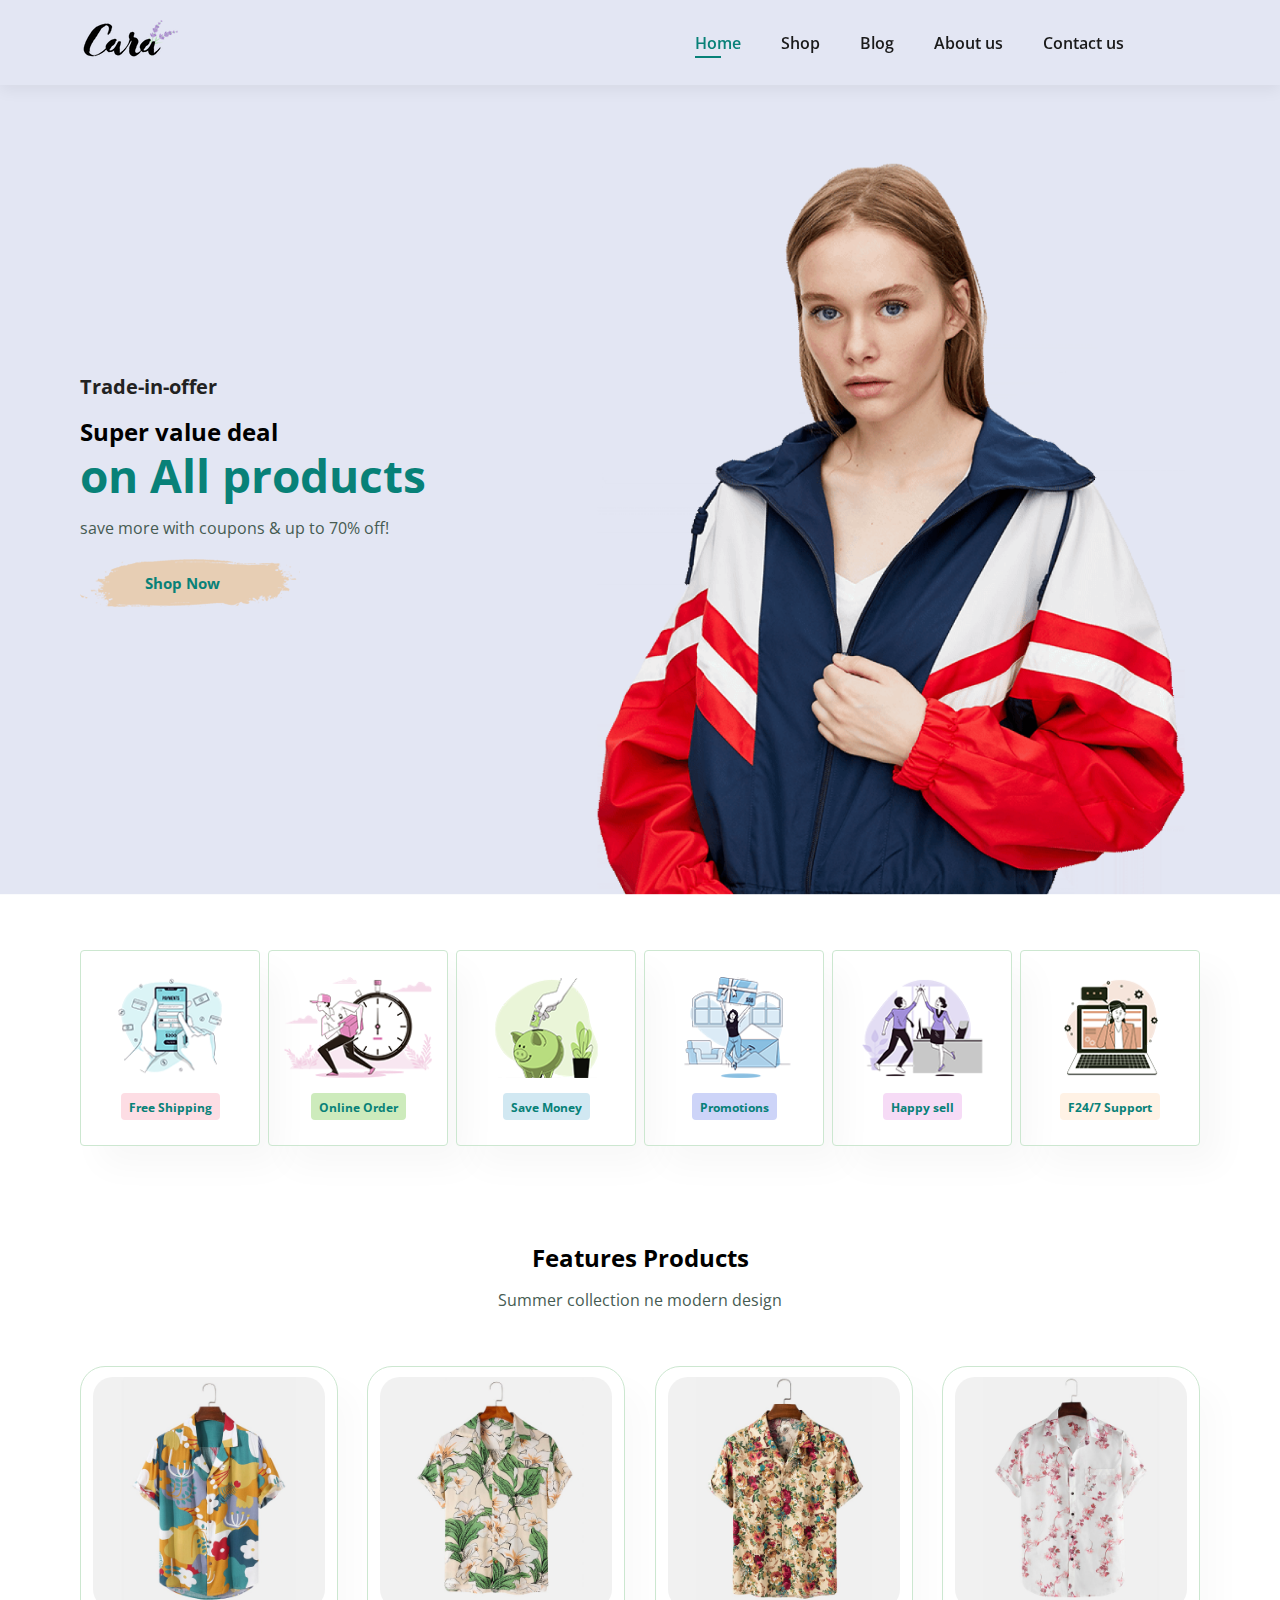
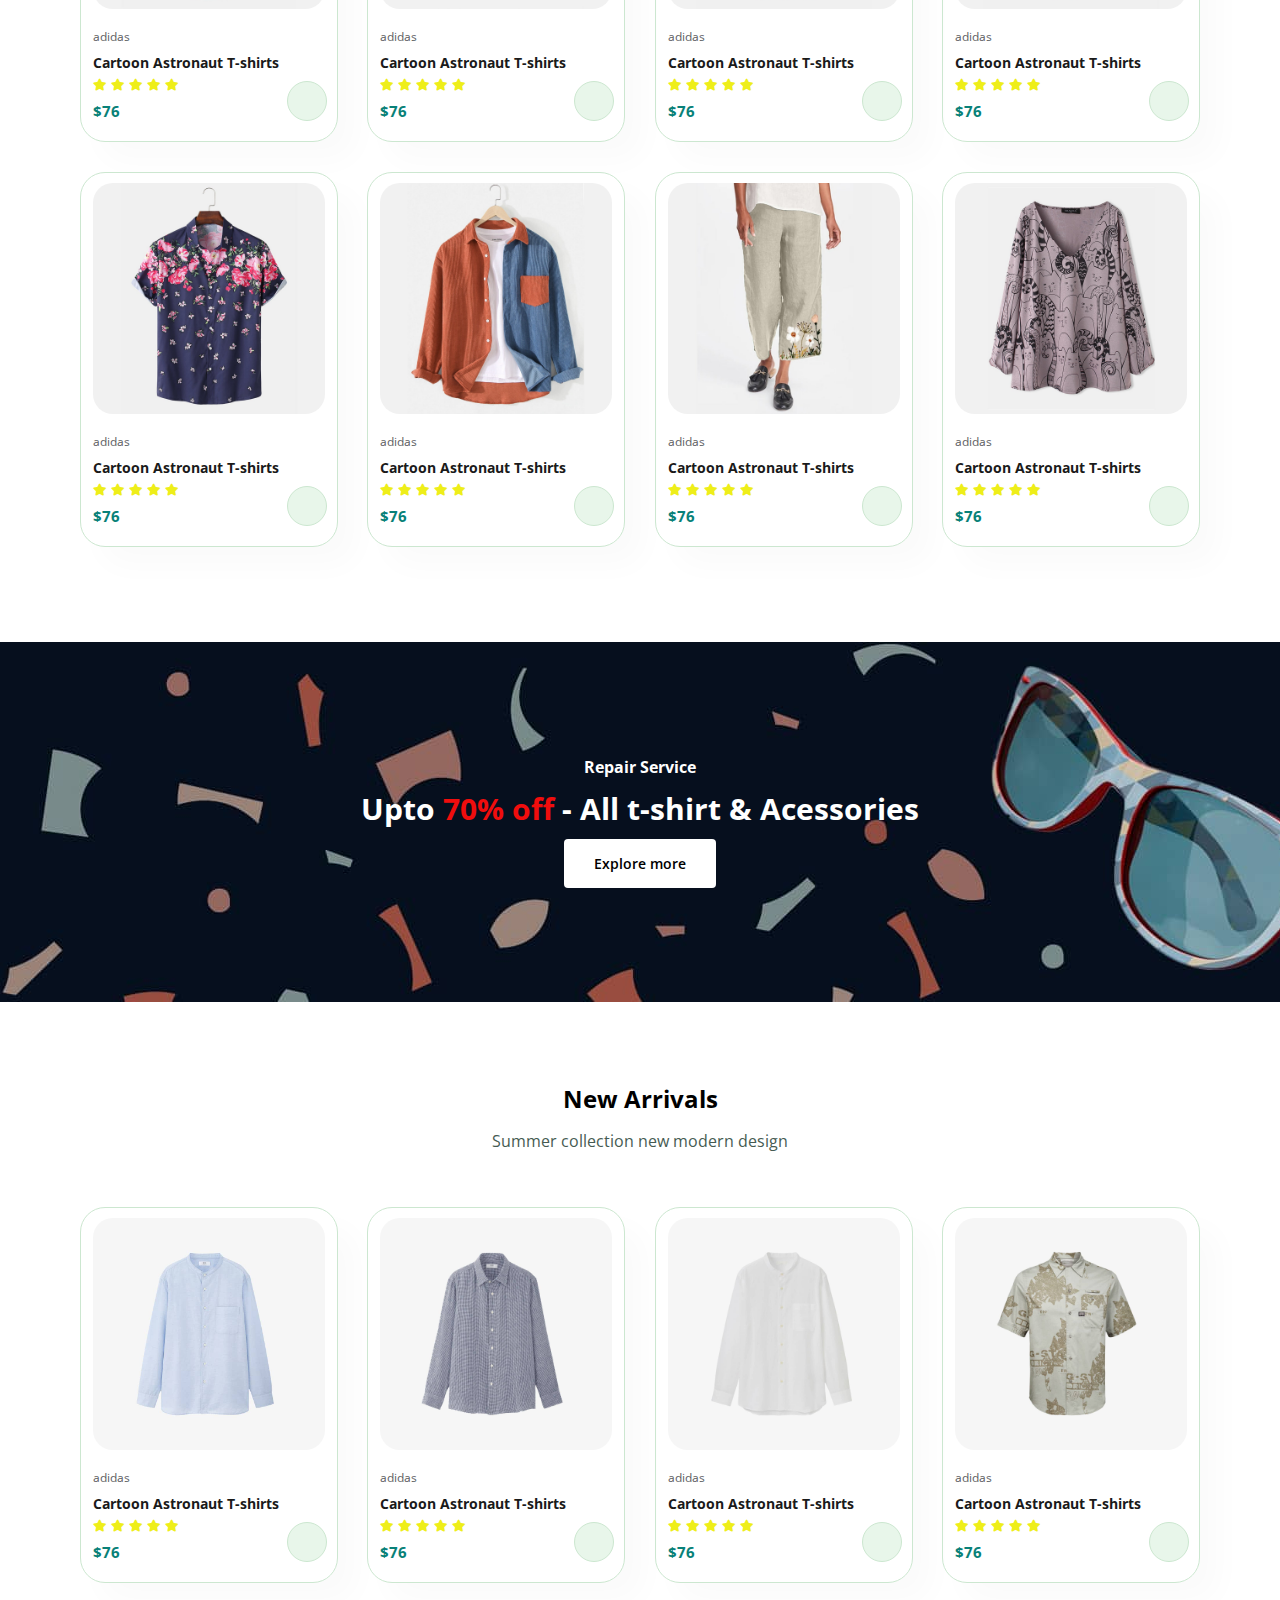
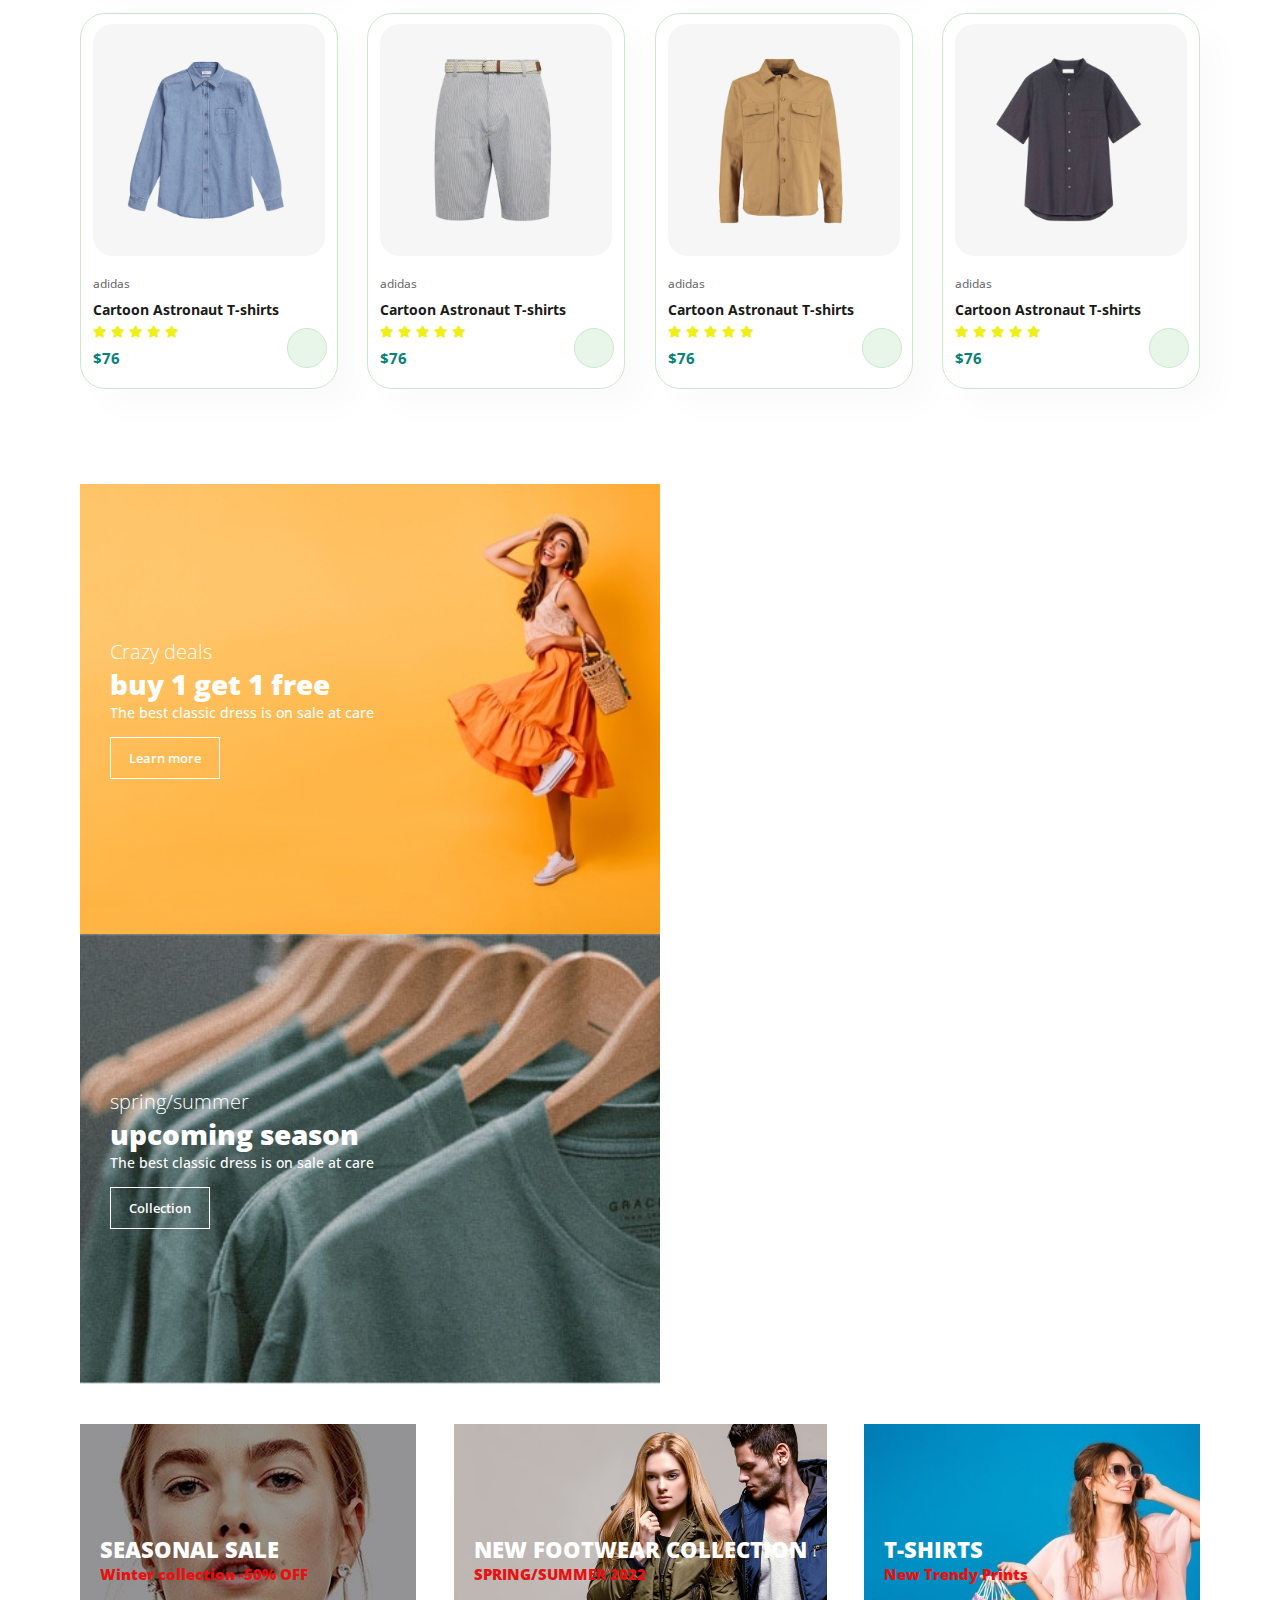
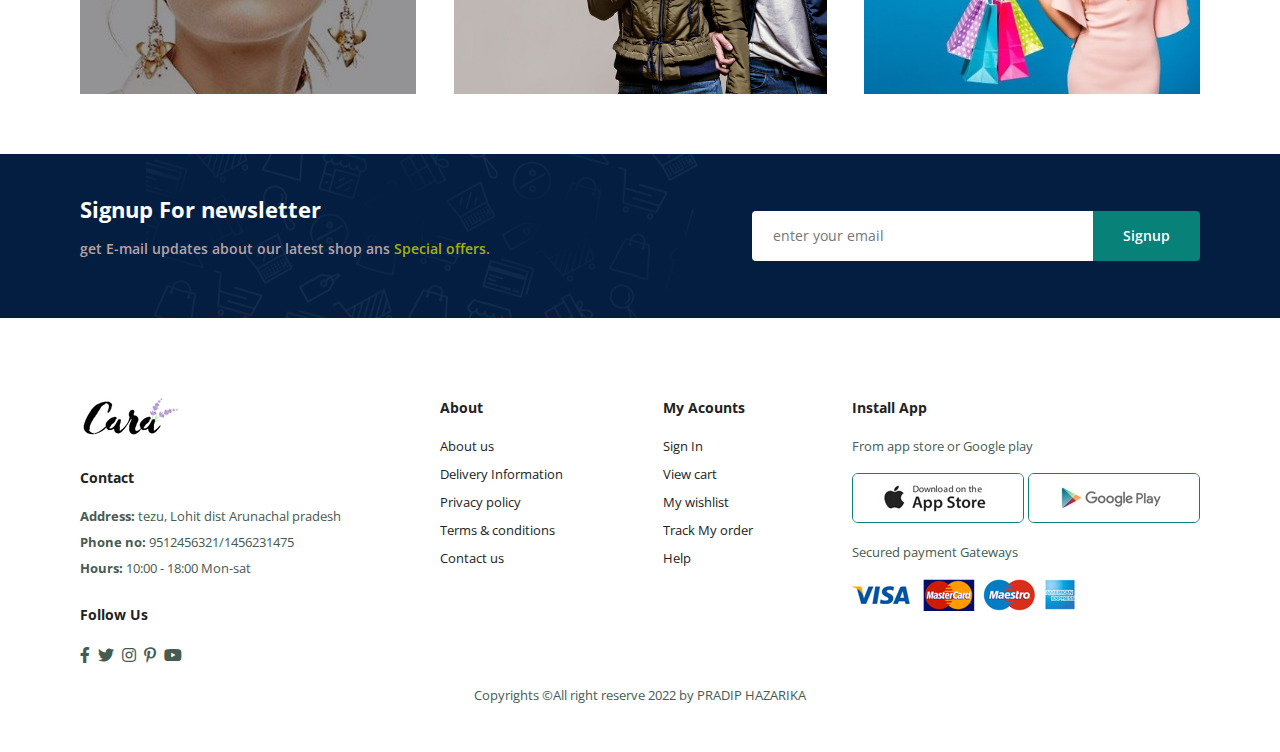
<file: index.html>
<!DOCTYPE html>
<html lang="en">

<head>
    <meta charset="UTF-8">
    <meta http-equiv="X-UA-Compatible" content="IE=edge">
    <meta name="viewport" content="width=device-width, initial-scale=1.0">
    <title>My cart Ecommerce website </title>
    <link rel="stylesheet" href="https://pro.fontawesome.com/releases/v5.10.0/css/all.css" />
    <link rel="stylesheet" href="css/style.css">
</head>

<body>
    <section id="header">
        <a href="#"><img src="images/logo.png" class="logo" alt=""></a>
        <div>
            <ul id="navbar">
                <li><a class="active" href="index.html">Home</a></li>
                <li><a href="shop.html">Shop</a></li>
                <li><a href="blog.html">Blog</a></li>
                <li><a href="about.html">About us</a></li>
                <li><a href="contact.html">Contact us</a></li>
                <li id="lg-bag"><a href="card.html"><i class="far fa-shopping-bag"></i></a></li>
                <a href="#" id="close"><i class="far fa-times"></i></a>

            </ul>
        </div>
        <div id="mobile">
            <a href="card.html"><i class="far fa-shopping-bag"></i></a>
            <i id="bar" class="fas fa-outdent"></i>
        </div>

    </section>

    <section id="hero">
        <h4>Trade-in-offer</h4>
        <h2>Super value deal</h2>
        <h1>on All products</h1>
        <p>save more with coupons & up to 70% off!</p>
        <button>Shop Now</button>
    </section>

    <section id="feature" class="section-p1">
        <div class="fe-box">
            <img src="images/features/f1.png" alt="">
            <h6>Free Shipping</h6>
        </div>

        <div class="fe-box">
            <img src="images/features/f2.png" alt="">
            <h6>Online Order</h6>
        </div>

        <div class="fe-box">
            <img src="images/features/f3.png" alt="">
            <h6>Save Money</h6>
        </div>

        <div class="fe-box">
            <img src="images/features/f4.png" alt="">
            <h6>Promotions</h6>
        </div>

        <div class="fe-box">
            <img src="images/features/f5.png" alt="">
            <h6>Happy sell</h6>
        </div>

        <div class="fe-box">
            <img src="images/features/f6.png" alt="">
            <h6>F24/7 Support</h6>
        </div>

    </section>

    <section id="product1" class="section-p1">
        <h2>Features Products</h2>
        <p>Summer collection ne modern design</p>
        <div class="pro-container">
            <div class="pro">
                <img src="images/products/f1.jpg" alt="">
                <div class="des">
                    <span>adidas</span>
                    <h5>Cartoon Astronaut T-shirts</h5>
                    <div class="star">
                        <i class="fas fa-star"></i>
                        <i class="fas fa-star"></i>
                        <i class="fas fa-star"></i>
                        <i class="fas fa-star"></i>
                        <i class="fas fa-star"></i>
                    </div>
                    <h4>$76</h4>

                </div>
                <a href="#"><i class="fal fa-shopping-cart cart"></i></a>
            </div>

            <div class="pro">
                <img src="images/products/f2.jpg" alt="">
                <div class="des">
                    <span>adidas</span>
                    <h5>Cartoon Astronaut T-shirts</h5>
                    <div class="star">
                        <i class="fas fa-star"></i>
                        <i class="fas fa-star"></i>
                        <i class="fas fa-star"></i>
                        <i class="fas fa-star"></i>
                        <i class="fas fa-star"></i>
                    </div>
                    <h4>$76</h4>

                </div>
                <a href="#"><i class="fal fa-shopping-cart cart"></i></a>
            </div>

            <div class="pro">
                <img src="images/products/f3.jpg" alt="">
                <div class="des">
                    <span>adidas</span>
                    <h5>Cartoon Astronaut T-shirts</h5>
                    <div class="star">
                        <i class="fas fa-star"></i>
                        <i class="fas fa-star"></i>
                        <i class="fas fa-star"></i>
                        <i class="fas fa-star"></i>
                        <i class="fas fa-star"></i>
                    </div>
                    <h4>$76</h4>

                </div>
                <a href="#"><i class="fal fa-shopping-cart cart"></i></a>
            </div>

            <div class="pro">
                <img src="images/products/f4.jpg" alt="">
                <div class="des">
                    <span>adidas</span>
                    <h5>Cartoon Astronaut T-shirts</h5>
                    <div class="star">
                        <i class="fas fa-star"></i>
                        <i class="fas fa-star"></i>
                        <i class="fas fa-star"></i>
                        <i class="fas fa-star"></i>
                        <i class="fas fa-star"></i>
                    </div>
                    <h4>$76</h4>

                </div>
                <a href="#"><i class="fal fa-shopping-cart cart"></i></a>
            </div>

            <div class="pro">
                <img src="images/products/f5.jpg" alt="">
                <div class="des">
                    <span>adidas</span>
                    <h5>Cartoon Astronaut T-shirts</h5>
                    <div class="star">
                        <i class="fas fa-star"></i>
                        <i class="fas fa-star"></i>
                        <i class="fas fa-star"></i>
                        <i class="fas fa-star"></i>
                        <i class="fas fa-star"></i>
                    </div>
                    <h4>$76</h4>

                </div>
                <a href="#"><i class="fal fa-shopping-cart cart"></i></a>
            </div>

            <div class="pro">
                <img src="images/products/f6.jpg" alt="">
                <div class="des">
                    <span>adidas</span>
                    <h5>Cartoon Astronaut T-shirts</h5>
                    <div class="star">
                        <i class="fas fa-star"></i>
                        <i class="fas fa-star"></i>
                        <i class="fas fa-star"></i>
                        <i class="fas fa-star"></i>
                        <i class="fas fa-star"></i>
                    </div>
                    <h4>$76</h4>

                </div>
                <a href="#"><i class="fal fa-shopping-cart cart"></i></a>
            </div>

            <div class="pro">
                <img src="images/products/f7.jpg" alt="">
                <div class="des">
                    <span>adidas</span>
                    <h5>Cartoon Astronaut T-shirts</h5>
                    <div class="star">
                        <i class="fas fa-star"></i>
                        <i class="fas fa-star"></i>
                        <i class="fas fa-star"></i>
                        <i class="fas fa-star"></i>
                        <i class="fas fa-star"></i>
                    </div>
                    <h4>$76</h4>

                </div>
                <a href="#"><i class="fal fa-shopping-cart cart"></i></a>
            </div>

            <div class="pro">
                <img src="images/products/f8.jpg" alt="">
                <div class="des">
                    <span>adidas</span>
                    <h5>Cartoon Astronaut T-shirts</h5>
                    <div class="star">
                        <i class="fas fa-star"></i>
                        <i class="fas fa-star"></i>
                        <i class="fas fa-star"></i>
                        <i class="fas fa-star"></i>
                        <i class="fas fa-star"></i>
                    </div>
                    <h4>$76</h4>

                </div>
                <a href="#"><i class="fal fa-shopping-cart cart"></i></a>
            </div>


        </div>

    </section>

    <section id="banner" class="section-m1">
        <h4>Repair Service</h4>
        <h2>Upto <span>70% off</span> - All t-shirt & Acessories</h2>
        <button class="normal">Explore more</button>

    </section>

    <section id="product1" class="section-p1">
        <h2>New Arrivals</h2>
        <p>Summer collection new modern design</p>
        <div class="pro-container">
            <div class="pro">
                <img src="images/products/n1.jpg" alt="">
                <div class="des">
                    <span>adidas</span>
                    <h5>Cartoon Astronaut T-shirts</h5>
                    <div class="star">
                        <i class="fas fa-star"></i>
                        <i class="fas fa-star"></i>
                        <i class="fas fa-star"></i>
                        <i class="fas fa-star"></i>
                        <i class="fas fa-star"></i>
                    </div>
                    <h4>$76</h4>

                </div>
                <a href="#"><i class="fal fa-shopping-cart cart"></i></a>
            </div>

            <div class="pro">
                <img src="images/products/n2.jpg" alt="">
                <div class="des">
                    <span>adidas</span>
                    <h5>Cartoon Astronaut T-shirts</h5>
                    <div class="star">
                        <i class="fas fa-star"></i>
                        <i class="fas fa-star"></i>
                        <i class="fas fa-star"></i>
                        <i class="fas fa-star"></i>
                        <i class="fas fa-star"></i>
                    </div>
                    <h4>$76</h4>

                </div>
                <a href="#"><i class="fal fa-shopping-cart cart"></i></a>
            </div>

            <div class="pro">
                <img src="images/products/n3.jpg" alt="">
                <div class="des">
                    <span>adidas</span>
                    <h5>Cartoon Astronaut T-shirts</h5>
                    <div class="star">
                        <i class="fas fa-star"></i>
                        <i class="fas fa-star"></i>
                        <i class="fas fa-star"></i>
                        <i class="fas fa-star"></i>
                        <i class="fas fa-star"></i>
                    </div>
                    <h4>$76</h4>

                </div>
                <a href="#"><i class="fal fa-shopping-cart cart"></i></a>
            </div>

            <div class="pro">
                <img src="images/products/n4.jpg" alt="">
                <div class="des">
                    <span>adidas</span>
                    <h5>Cartoon Astronaut T-shirts</h5>
                    <div class="star">
                        <i class="fas fa-star"></i>
                        <i class="fas fa-star"></i>
                        <i class="fas fa-star"></i>
                        <i class="fas fa-star"></i>
                        <i class="fas fa-star"></i>
                    </div>
                    <h4>$76</h4>

                </div>
                <a href="#"><i class="fal fa-shopping-cart cart"></i></a>
            </div>

            <div class="pro">
                <img src="images/products/n5.jpg" alt="">
                <div class="des">
                    <span>adidas</span>
                    <h5>Cartoon Astronaut T-shirts</h5>
                    <div class="star">
                        <i class="fas fa-star"></i>
                        <i class="fas fa-star"></i>
                        <i class="fas fa-star"></i>
                        <i class="fas fa-star"></i>
                        <i class="fas fa-star"></i>
                    </div>
                    <h4>$76</h4>

                </div>
                <a href="#"><i class="fal fa-shopping-cart cart"></i></a>
            </div>

            <div class="pro">
                <img src="images/products/n6.jpg" alt="">
                <div class="des">
                    <span>adidas</span>
                    <h5>Cartoon Astronaut T-shirts</h5>
                    <div class="star">
                        <i class="fas fa-star"></i>
                        <i class="fas fa-star"></i>
                        <i class="fas fa-star"></i>
                        <i class="fas fa-star"></i>
                        <i class="fas fa-star"></i>
                    </div>
                    <h4>$76</h4>

                </div>
                <a href="#"><i class="fal fa-shopping-cart cart"></i></a>
            </div>

            <div class="pro">
                <img src="images/products/n7.jpg" alt="">
                <div class="des">
                    <span>adidas</span>
                    <h5>Cartoon Astronaut T-shirts</h5>
                    <div class="star">
                        <i class="fas fa-star"></i>
                        <i class="fas fa-star"></i>
                        <i class="fas fa-star"></i>
                        <i class="fas fa-star"></i>
                        <i class="fas fa-star"></i>
                    </div>
                    <h4>$76</h4>

                </div>
                <a href="#"><i class="fal fa-shopping-cart cart"></i></a>
            </div>

            <div class="pro">
                <img src="images/products/n8.jpg" alt="">
                <div class="des">
                    <span>adidas</span>
                    <h5>Cartoon Astronaut T-shirts</h5>
                    <div class="star">
                        <i class="fas fa-star"></i>
                        <i class="fas fa-star"></i>
                        <i class="fas fa-star"></i>
                        <i class="fas fa-star"></i>
                        <i class="fas fa-star"></i>
                    </div>
                    <h4>$76</h4>

                </div>
                <a href="#"><i class="fal fa-shopping-cart cart"></i></a>
            </div>


        </div>

    </section>

    <section id="sm-banner" class="section-p1">
        <div class="banner-box">
            <h4>Crazy deals</h4>
            <h2>buy 1 get 1 free</h2>
            <span>The best classic dress is on sale at care</span>
            <button class="white">Learn more</button>

        </div>
        <div class="banner-box banner-box2">
            <h4>spring/summer</h4>
            <h2>upcoming season</h2>
            <span>The best classic dress is on sale at care</span>
            <button class="white">Collection</button>

        </div>

        </section>

        <section id="banner3">

            <div class="banner-box">
                <h2>SEASONAL SALE</h4>
                <h3>Winter collection -50% OFF </h2>
               </div>

               <div class="banner-box banner-box2">
                <h2>NEW FOOTWEAR COLLECTION</h4>
                <h3>SPRING/SUMMER 2022 </h2>
               </div>

               <div class="banner-box banner-box3">
                <h2>T-SHIRTS</h4>
                <h3>New Trendy Prints</h2>
               </div>


        </section>

        <section id="newsletter" class="section-p1 section-m1">

            <div class="newstext">
                <h4>Signup For newsletter</h4>
                <p>get E-mail updates about our latest shop ans <span>Special offers.</span></p>


            </div>

            <div class="form">
                <input type="text" placeholder="enter your email">
                <button class="normal">Signup</button>

            </div>

        </section>

        <footer class="section-p1">
            <div class="col">
                <img class="logo" src="images/logo.png" alt="">
                <h4>Contact</h4>
                <p> <strong>Address:</strong>  tezu, Lohit dist Arunachal pradesh</p>
                <p> <strong>Phone no:</strong>  9512456321/1456231475</p>
                <p> <strong>Hours:</strong>  10:00 - 18:00 Mon-sat</p>

                <div class="follow">
                    <h4>Follow Us</h4>
                    <div class="icon">
                        <i class="fab fa-facebook-f"></i>
                        <i class="fab fa-twitter"></i>
                        <i class="fab fa-instagram"></i>
                        <i class="fab fa-pinterest-p"></i>
                        <i class="fab fa-youtube"></i>
                    </div>
                </div>
            </div>
           

            <div class="col">
                <h4>About</h4>
                <a href="#">About us</a>
                <a href="#">Delivery Information</a>
                <a href="#">Privacy policy</a>
                <a href="#">Terms & conditions</a>
                <a href="#">Contact us</a>
            </div>

            <div class="col">
                <h4>My Acounts</h4>
                <a href="#">Sign In</a>
                <a href="#">View cart</a>
                <a href="#">My wishlist</a>
                <a href="#">Track My order</a>
                <a href="#">Help</a>
            </div>

            <div class="col install">
            <h4>Install App</h4>
            <p>From app store or Google play</p>
                <div class="row">
                    <img src="images/pay/app.jpg" alt="">
                    <img src="images/pay/play.jpg" alt="">
                </div>
                <p>Secured payment Gateways</p>
                <img src="images/pay/pay.png" alt="">
                 </div>


                 <div class="copyright">
                     <p>Copyrights &copy;All right reserve 2022 by PRADIP HAZARIKA</p>
                 </div>
              </footer>
















    <script src="script.js"></script>
</body>

</html>
</file>
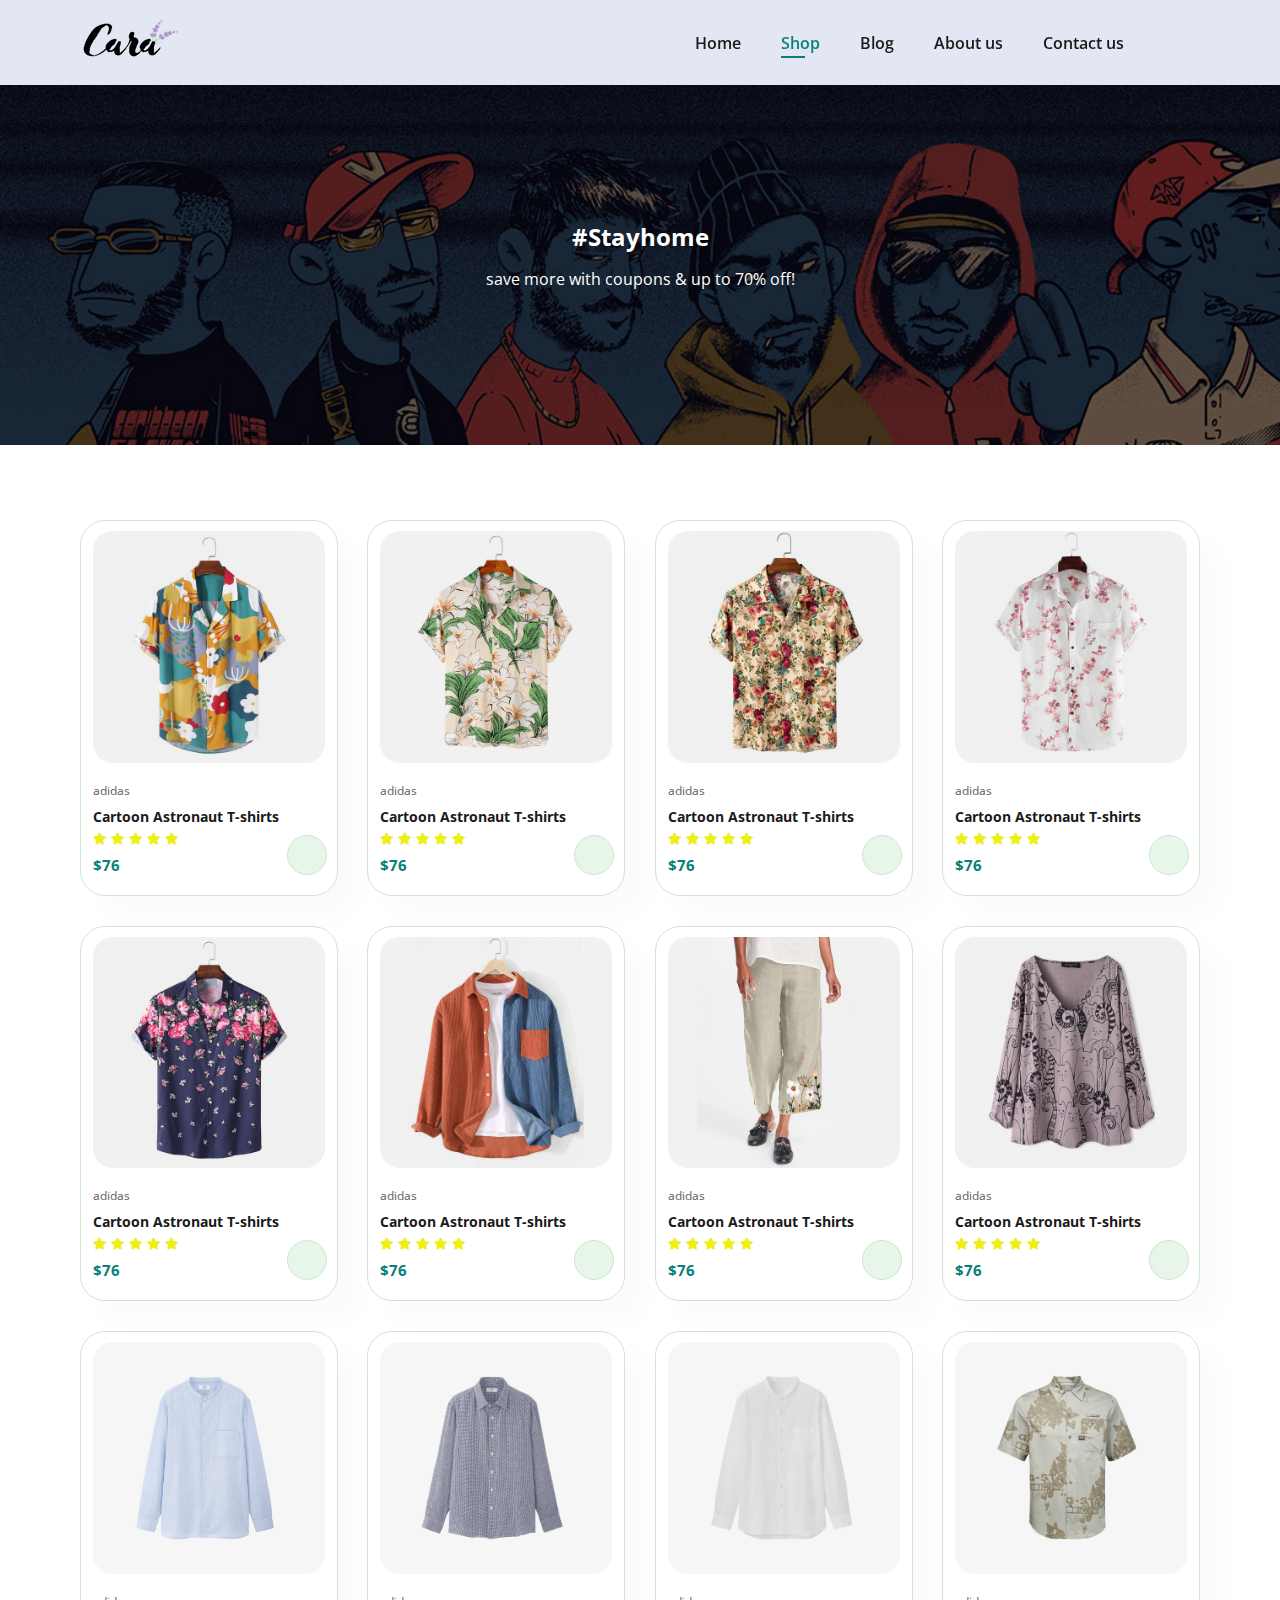
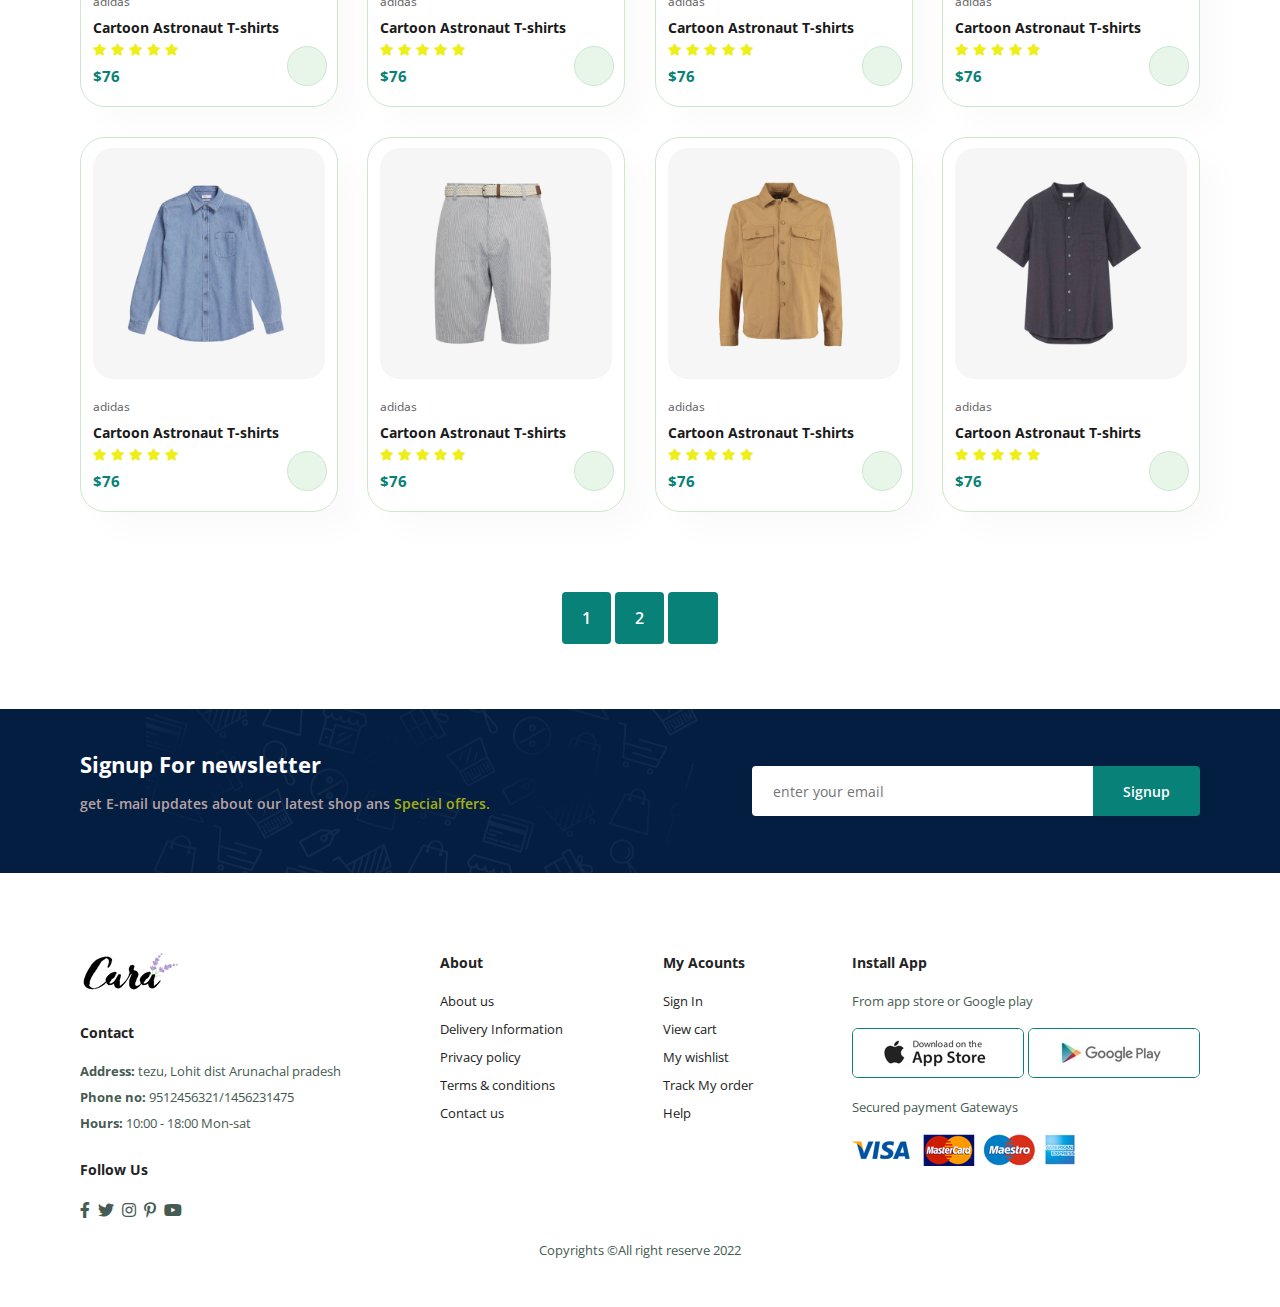
<file: shop.html>
<!DOCTYPE html>
<html lang="en">

<head>
    <meta charset="UTF-8">
    <meta http-equiv="X-UA-Compatible" content="IE=edge">
    <meta name="viewport" content="width=device-width, initial-scale=1.0">
    <title>My cart Ecommerce website </title>
    <link rel="stylesheet" href="https://pro.fontawesome.com/releases/v5.10.0/css/all.css" />
    <link rel="stylesheet" href="css/style.css">
</head>

<body>
    <section id="header">
        <a href="#"><img src="images/logo.png" class="logo" alt=""></a>
        <div>
            <ul id="navbar">
                <li><a href="index.html">Home</a></li>
                <li><a class="active" href="shop.html">Shop</a></li>
                <li><a href="blog.html">Blog</a></li>
                <li><a href="about.html">About us</a></li>
                <li><a href="contact.html">Contact us</a></li>
                <li id="lg-bag"><a href="card.html"><i class="far fa-shopping-bag"></i></a></li>
                <a href="#" id="close"><i class="far fa-times"></i></a>

            </ul>
        </div>
        <div id="mobile">
            <a href="card.html"><i class="far fa-shopping-bag"></i></a>
            <i id="bar" class="fas fa-outdent"></i>
        </div>

    </section>

    <section id="page-header">
       
        <h2>#Stayhome</h2>
        
        <p>save more with coupons & up to 70% off!</p>
        
    </section>



    <section id="product1" class="section-p1">
       
        <div class="pro-container">
            <div class="pro" onclick="window.location.href='sproduct.html';">
                <img src="images/products/f1.jpg" alt="">
                <div class="des">
                    <span>adidas</span>
                    <h5>Cartoon Astronaut T-shirts</h5>
                    <div class="star">
                        <i class="fas fa-star"></i>
                        <i class="fas fa-star"></i>
                        <i class="fas fa-star"></i>
                        <i class="fas fa-star"></i>
                        <i class="fas fa-star"></i>
                    </div>
                    <h4>$76</h4>

                </div>
                <a href="#"><i class="fal fa-shopping-cart cart"></i></a>
            </div>

            <div class="pro">
                <img src="images/products/f2.jpg" alt="">
                <div class="des">
                    <span>adidas</span>
                    <h5>Cartoon Astronaut T-shirts</h5>
                    <div class="star">
                        <i class="fas fa-star"></i>
                        <i class="fas fa-star"></i>
                        <i class="fas fa-star"></i>
                        <i class="fas fa-star"></i>
                        <i class="fas fa-star"></i>
                    </div>
                    <h4>$76</h4>

                </div>
                <a href="#"><i class="fal fa-shopping-cart cart"></i></a>
            </div>

            <div class="pro">
                <img src="images/products/f3.jpg" alt="">
                <div class="des">
                    <span>adidas</span>
                    <h5>Cartoon Astronaut T-shirts</h5>
                    <div class="star">
                        <i class="fas fa-star"></i>
                        <i class="fas fa-star"></i>
                        <i class="fas fa-star"></i>
                        <i class="fas fa-star"></i>
                        <i class="fas fa-star"></i>
                    </div>
                    <h4>$76</h4>

                </div>
                <a href="#"><i class="fal fa-shopping-cart cart"></i></a>
            </div>

            <div class="pro">
                <img src="images/products/f4.jpg" alt="">
                <div class="des">
                    <span>adidas</span>
                    <h5>Cartoon Astronaut T-shirts</h5>
                    <div class="star">
                        <i class="fas fa-star"></i>
                        <i class="fas fa-star"></i>
                        <i class="fas fa-star"></i>
                        <i class="fas fa-star"></i>
                        <i class="fas fa-star"></i>
                    </div>
                    <h4>$76</h4>

                </div>
                <a href="#"><i class="fal fa-shopping-cart cart"></i></a>
            </div>

            <div class="pro">
                <img src="images/products/f5.jpg" alt="">
                <div class="des">
                    <span>adidas</span>
                    <h5>Cartoon Astronaut T-shirts</h5>
                    <div class="star">
                        <i class="fas fa-star"></i>
                        <i class="fas fa-star"></i>
                        <i class="fas fa-star"></i>
                        <i class="fas fa-star"></i>
                        <i class="fas fa-star"></i>
                    </div>
                    <h4>$76</h4>

                </div>
                <a href="#"><i class="fal fa-shopping-cart cart"></i></a>
            </div>

            <div class="pro">
                <img src="images/products/f6.jpg" alt="">
                <div class="des">
                    <span>adidas</span>
                    <h5>Cartoon Astronaut T-shirts</h5>
                    <div class="star">
                        <i class="fas fa-star"></i>
                        <i class="fas fa-star"></i>
                        <i class="fas fa-star"></i>
                        <i class="fas fa-star"></i>
                        <i class="fas fa-star"></i>
                    </div>
                    <h4>$76</h4>

                </div>
                <a href="#"><i class="fal fa-shopping-cart cart"></i></a>
            </div>

            <div class="pro">
                <img src="images/products/f7.jpg" alt="">
                <div class="des">
                    <span>adidas</span>
                    <h5>Cartoon Astronaut T-shirts</h5>
                    <div class="star">
                        <i class="fas fa-star"></i>
                        <i class="fas fa-star"></i>
                        <i class="fas fa-star"></i>
                        <i class="fas fa-star"></i>
                        <i class="fas fa-star"></i>
                    </div>
                    <h4>$76</h4>

                </div>
                <a href="#"><i class="fal fa-shopping-cart cart"></i></a>
            </div>

            <div class="pro">
                <img src="images/products/f8.jpg" alt="">
                <div class="des">
                    <span>adidas</span>
                    <h5>Cartoon Astronaut T-shirts</h5>
                    <div class="star">
                        <i class="fas fa-star"></i>
                        <i class="fas fa-star"></i>
                        <i class="fas fa-star"></i>
                        <i class="fas fa-star"></i>
                        <i class="fas fa-star"></i>
                    </div>
                    <h4>$76</h4>

                </div>
                <a href="#"><i class="fal fa-shopping-cart cart"></i></a>
            </div>


            <div class="pro">
                <img src="images/products/n1.jpg" alt="">
                <div class="des">
                    <span>adidas</span>
                    <h5>Cartoon Astronaut T-shirts</h5>
                    <div class="star">
                        <i class="fas fa-star"></i>
                        <i class="fas fa-star"></i>
                        <i class="fas fa-star"></i>
                        <i class="fas fa-star"></i>
                        <i class="fas fa-star"></i>
                    </div>
                    <h4>$76</h4>

                </div>
                <a href="#"><i class="fal fa-shopping-cart cart"></i></a>
            </div>

            <div class="pro">
                <img src="images/products/n2.jpg" alt="">
                <div class="des">
                    <span>adidas</span>
                    <h5>Cartoon Astronaut T-shirts</h5>
                    <div class="star">
                        <i class="fas fa-star"></i>
                        <i class="fas fa-star"></i>
                        <i class="fas fa-star"></i>
                        <i class="fas fa-star"></i>
                        <i class="fas fa-star"></i>
                    </div>
                    <h4>$76</h4>

                </div>
                <a href="#"><i class="fal fa-shopping-cart cart"></i></a>
            </div>

            <div class="pro">
                <img src="images/products/n3.jpg" alt="">
                <div class="des">
                    <span>adidas</span>
                    <h5>Cartoon Astronaut T-shirts</h5>
                    <div class="star">
                        <i class="fas fa-star"></i>
                        <i class="fas fa-star"></i>
                        <i class="fas fa-star"></i>
                        <i class="fas fa-star"></i>
                        <i class="fas fa-star"></i>
                    </div>
                    <h4>$76</h4>

                </div>
                <a href="#"><i class="fal fa-shopping-cart cart"></i></a>
            </div>

            <div class="pro">
                <img src="images/products/n4.jpg" alt="">
                <div class="des">
                    <span>adidas</span>
                    <h5>Cartoon Astronaut T-shirts</h5>
                    <div class="star">
                        <i class="fas fa-star"></i>
                        <i class="fas fa-star"></i>
                        <i class="fas fa-star"></i>
                        <i class="fas fa-star"></i>
                        <i class="fas fa-star"></i>
                    </div>
                    <h4>$76</h4>

                </div>
                <a href="#"><i class="fal fa-shopping-cart cart"></i></a>
            </div>

            <div class="pro">
                <img src="images/products/n5.jpg" alt="">
                <div class="des">
                    <span>adidas</span>
                    <h5>Cartoon Astronaut T-shirts</h5>
                    <div class="star">
                        <i class="fas fa-star"></i>
                        <i class="fas fa-star"></i>
                        <i class="fas fa-star"></i>
                        <i class="fas fa-star"></i>
                        <i class="fas fa-star"></i>
                    </div>
                    <h4>$76</h4>

                </div>
                <a href="#"><i class="fal fa-shopping-cart cart"></i></a>
            </div>

            <div class="pro">
                <img src="images/products/n6.jpg" alt="">
                <div class="des">
                    <span>adidas</span>
                    <h5>Cartoon Astronaut T-shirts</h5>
                    <div class="star">
                        <i class="fas fa-star"></i>
                        <i class="fas fa-star"></i>
                        <i class="fas fa-star"></i>
                        <i class="fas fa-star"></i>
                        <i class="fas fa-star"></i>
                    </div>
                    <h4>$76</h4>

                </div>
                <a href="#"><i class="fal fa-shopping-cart cart"></i></a>
            </div>

            <div class="pro">
                <img src="images/products/n7.jpg" alt="">
                <div class="des">
                    <span>adidas</span>
                    <h5>Cartoon Astronaut T-shirts</h5>
                    <div class="star">
                        <i class="fas fa-star"></i>
                        <i class="fas fa-star"></i>
                        <i class="fas fa-star"></i>
                        <i class="fas fa-star"></i>
                        <i class="fas fa-star"></i>
                    </div>
                    <h4>$76</h4>

                </div>
                <a href="#"><i class="fal fa-shopping-cart cart"></i></a>
            </div>

            <div class="pro">
                <img src="images/products/n8.jpg" alt="">
                <div class="des">
                    <span>adidas</span>
                    <h5>Cartoon Astronaut T-shirts</h5>
                    <div class="star">
                        <i class="fas fa-star"></i>
                        <i class="fas fa-star"></i>
                        <i class="fas fa-star"></i>
                        <i class="fas fa-star"></i>
                        <i class="fas fa-star"></i>
                    </div>
                    <h4>$76</h4>

                </div>
                <a href="#"><i class="fal fa-shopping-cart cart"></i></a>
            </div>


        </div>

    </section>

    <section id="pagination" class="section-p1">
        <a href="#">1</a>
        <a href="#">2</a>
        <a href="#"><i class="fal fa-long-arrow-alt-right"></i></a>

    </section>

        <section id="newsletter" class="section-p1 section-m1">

            <div class="newstext">
                <h4>Signup For newsletter</h4>
                <p>get E-mail updates about our latest shop ans <span>Special offers.</span></p>


            </div>

            <div class="form">
                <input type="text" placeholder="enter your email">
                <button class="normal">Signup</button>

            </div>

        </section>

        <footer class="section-p1">
            <div class="col">
                <img class="logo" src="images/logo.png" alt="">
                <h4>Contact</h4>
                <p> <strong>Address:</strong>  tezu, Lohit dist Arunachal pradesh</p>
                <p> <strong>Phone no:</strong>  9512456321/1456231475</p>
                <p> <strong>Hours:</strong>  10:00 - 18:00 Mon-sat</p>

                <div class="follow">
                    <h4>Follow Us</h4>
                    <div class="icon">
                        <i class="fab fa-facebook-f"></i>
                        <i class="fab fa-twitter"></i>
                        <i class="fab fa-instagram"></i>
                        <i class="fab fa-pinterest-p"></i>
                        <i class="fab fa-youtube"></i>
                    </div>
                </div>
            </div>
           

            <div class="col">
                <h4>About</h4>
                <a href="#">About us</a>
                <a href="#">Delivery Information</a>
                <a href="#">Privacy policy</a>
                <a href="#">Terms & conditions</a>
                <a href="#">Contact us</a>
            </div>

            <div class="col">
                <h4>My Acounts</h4>
                <a href="#">Sign In</a>
                <a href="#">View cart</a>
                <a href="#">My wishlist</a>
                <a href="#">Track My order</a>
                <a href="#">Help</a>
            </div>

            <div class="col install">
            <h4>Install App</h4>
            <p>From app store or Google play</p>
                <div class="row">
                    <img src="images/pay/app.jpg" alt="">
                    <img src="images/pay/play.jpg" alt="">
                </div>
                <p>Secured payment Gateways</p>
                <img src="images/pay/pay.png" alt="">
                 </div>


                 <div class="copyright">
                     <p>Copyrights &copy;All right reserve 2022</p>
                 </div>
              </footer>
















    <script src="script.js"></script>
</body>

</html>
</file>
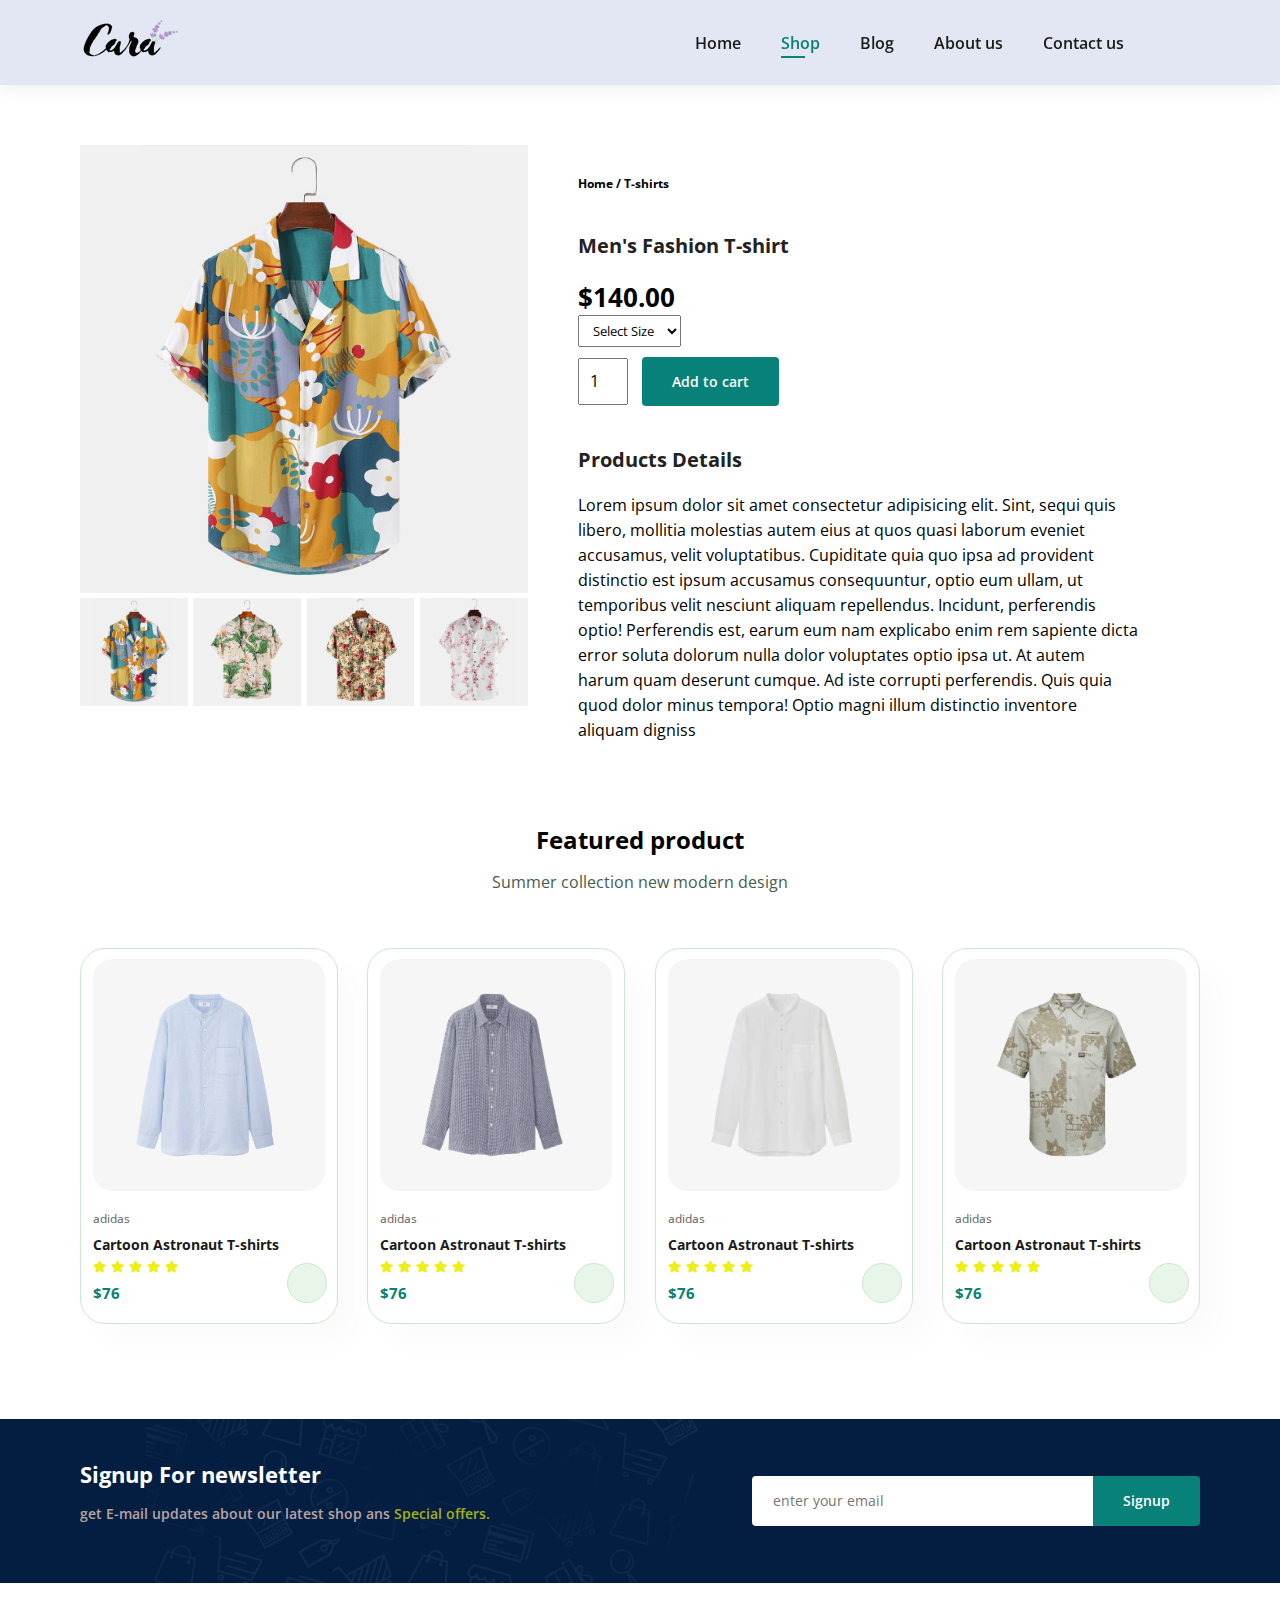
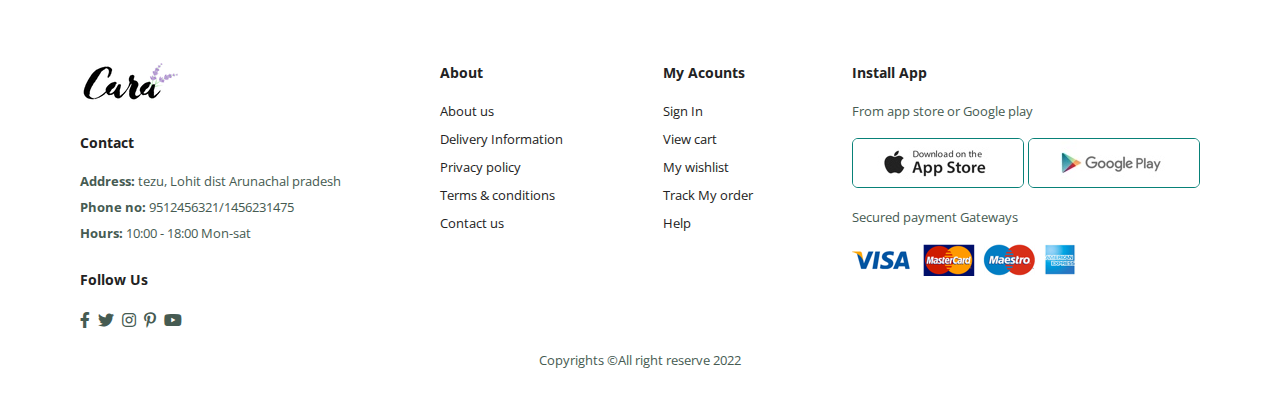
<file: sproduct.html>
<!DOCTYPE html>
<html lang="en">

<head>
    <meta charset="UTF-8">
    <meta http-equiv="X-UA-Compatible" content="IE=edge">
    <meta name="viewport" content="width=device-width, initial-scale=1.0">
    <title>My cart Ecommerce website </title>
    <link rel="stylesheet" href="https://pro.fontawesome.com/releases/v5.10.0/css/all.css" />
    <link rel="stylesheet" href="css/style.css">
</head>

<body>
    <section id="header">
        <a href="#"><img src="images/logo.png" class="logo" alt=""></a>
        <div>
            <ul id="navbar">
                <li><a href="index.html">Home</a></li>
                <li><a class="active" href="shop.html">Shop</a></li>
                <li><a href="blog.html">Blog</a></li>
                <li><a href="about.html">About us</a></li>
                <li><a href="contact.html">Contact us</a></li>
                <li id="lg-bag"><a href="card.html"><i class="far fa-shopping-bag"></i></a></li>
                <a href="#" id="close"><i class="far fa-times"></i></a>

            </ul>
        </div>
        <div id="mobile">
            <a href="card.html"><i class="far fa-shopping-bag"></i></a>
            <i id="bar" class="fas fa-outdent"></i>
        </div>

    </section>

    <section id="prodetails" class="section-p1">
        <div class="single-pro-image">
            <img src="images/products/f1.jpg" width="100%" id="MainImg" alt="">

            <div class="small-img-group">
                <div class="small-image-col">
                    <img src="images/products/f1.jpg" width="100%" class="small-img" alt="">
                </div>
                <div class="small-image-col">
                    <img src="images/products/f2.jpg" width="100%" class="small-img" alt="">
                </div>
                <div class="small-image-col">
                    <img src="images/products/f3.jpg" width="100%" class="small-img" alt="">
                </div>
                <div class="small-image-col">
                    <img src="images/products/f4.jpg" width="100%" class="small-img" alt="">
                </div>

            </div>

        </div>
        <div class="single-pro-details">
            <h6>Home / T-shirts</h6>
            <h4>Men's Fashion T-shirt</h4>
            <h2>$140.00</h2>
            <select>
                <option>Select Size</option>
                <option>XL</option>
                <option>XLL</option>
                <option>Small</option>
                <option>Large</option>
            </select>
            <input type="number" value="1">
            <button class="normal">Add to cart</button>
            <h4>Products Details</h4>
            <span>Lorem ipsum dolor sit amet consectetur adipisicing elit. Sint, sequi quis libero, mollitia molestias autem eius at quos quasi laborum eveniet accusamus, velit voluptatibus. Cupiditate quia quo ipsa ad provident distinctio est ipsum accusamus consequuntur, optio eum ullam, ut temporibus velit nesciunt aliquam repellendus. Incidunt, perferendis optio! Perferendis est, earum eum nam explicabo enim rem sapiente dicta error soluta dolorum nulla dolor voluptates optio ipsa ut. At autem harum quam deserunt cumque. Ad iste corrupti perferendis. Quis quia quod dolor minus tempora! Optio magni illum distinctio inventore aliquam digniss</span>
        </div>

    </section>
  
    <section id="product1" class="section-p1">
        <h2>Featured product</h2>
        <p>Summer collection new modern design</p>
        <div class="pro-container">
            <div class="pro">
                <img src="images/products/n1.jpg" alt="">
                <div class="des">
                    <span>adidas</span>
                    <h5>Cartoon Astronaut T-shirts</h5>
                    <div class="star">
                        <i class="fas fa-star"></i>
                        <i class="fas fa-star"></i>
                        <i class="fas fa-star"></i>
                        <i class="fas fa-star"></i>
                        <i class="fas fa-star"></i>
                    </div>
                    <h4>$76</h4>

                </div>
                <a href="#"><i class="fal fa-shopping-cart cart"></i></a>
            </div>

            <div class="pro">
                <img src="images/products/n2.jpg" alt="">
                <div class="des">
                    <span>adidas</span>
                    <h5>Cartoon Astronaut T-shirts</h5>
                    <div class="star">
                        <i class="fas fa-star"></i>
                        <i class="fas fa-star"></i>
                        <i class="fas fa-star"></i>
                        <i class="fas fa-star"></i>
                        <i class="fas fa-star"></i>
                    </div>
                    <h4>$76</h4>

                </div>
                <a href="#"><i class="fal fa-shopping-cart cart"></i></a>
            </div>

            <div class="pro">
                <img src="images/products/n3.jpg" alt="">
                <div class="des">
                    <span>adidas</span>
                    <h5>Cartoon Astronaut T-shirts</h5>
                    <div class="star">
                        <i class="fas fa-star"></i>
                        <i class="fas fa-star"></i>
                        <i class="fas fa-star"></i>
                        <i class="fas fa-star"></i>
                        <i class="fas fa-star"></i>
                    </div>
                    <h4>$76</h4>

                </div>
                <a href="#"><i class="fal fa-shopping-cart cart"></i></a>
            </div>

            <div class="pro">
                <img src="images/products/n4.jpg" alt="">
                <div class="des">
                    <span>adidas</span>
                    <h5>Cartoon Astronaut T-shirts</h5>
                    <div class="star">
                        <i class="fas fa-star"></i>
                        <i class="fas fa-star"></i>
                        <i class="fas fa-star"></i>
                        <i class="fas fa-star"></i>
                        <i class="fas fa-star"></i>
                    </div>
                    <h4>$76</h4>

                </div>
                <a href="#"><i class="fal fa-shopping-cart cart"></i></a>
            </div>


        </div>

    </section>


        <section id="newsletter" class="section-p1 section-m1">

            <div class="newstext">
                <h4>Signup For newsletter</h4>
                <p>get E-mail updates about our latest shop ans <span>Special offers.</span></p>


            </div>

            <div class="form">
                <input type="text" placeholder="enter your email">
                <button class="normal">Signup</button>

            </div>

        </section>

        <footer class="section-p1">
            <div class="col">
                <img class="logo" src="images/logo.png" alt="">
                <h4>Contact</h4>
                <p> <strong>Address:</strong>  tezu, Lohit dist Arunachal pradesh</p>
                <p> <strong>Phone no:</strong>  9512456321/1456231475</p>
                <p> <strong>Hours:</strong>  10:00 - 18:00 Mon-sat</p>

                <div class="follow">
                    <h4>Follow Us</h4>
                    <div class="icon">
                        <i class="fab fa-facebook-f"></i>
                        <i class="fab fa-twitter"></i>
                        <i class="fab fa-instagram"></i>
                        <i class="fab fa-pinterest-p"></i>
                        <i class="fab fa-youtube"></i>
                    </div>
                </div>
            </div>
           

            <div class="col">
                <h4>About</h4>
                <a href="#">About us</a>
                <a href="#">Delivery Information</a>
                <a href="#">Privacy policy</a>
                <a href="#">Terms & conditions</a>
                <a href="#">Contact us</a>
            </div>

            <div class="col">
                <h4>My Acounts</h4>
                <a href="#">Sign In</a>
                <a href="#">View cart</a>
                <a href="#">My wishlist</a>
                <a href="#">Track My order</a>
                <a href="#">Help</a>
            </div>

            <div class="col install">
            <h4>Install App</h4>
            <p>From app store or Google play</p>
                <div class="row">
                    <img src="images/pay/app.jpg" alt="">
                    <img src="images/pay/play.jpg" alt="">
                </div>
                <p>Secured payment Gateways</p>
                <img src="images/pay/pay.png" alt="">
                 </div>


                 <div class="copyright">
                     <p>Copyrights &copy;All right reserve 2022</p>
                 </div>
              </footer>


              <script>
                  var MainImg = document.getElementById("MainImg");
                  var smallimg = document.getElementsByClassName("small-img");

                  smallimg[0].onclick = function(){
                    MainImg.src = smallimg[0].src;
                  }

                  smallimg[1].onclick = function(){
                    MainImg.src = smallimg[1].src;
                  }

                  smallimg[2].onclick = function(){
                    MainImg.src = smallimg[2].src;
                  }

                  smallimg[3].onclick = function(){
                    MainImg.src = smallimg[3].src;
                  }
              </script>
















    <script src="script.js"></script>
</body>

</html>
</file>
<file: css/style.css>
@import url('https://fonts.googleapis.com/css2?family=Open+Sans:wght@300&display=swap');

*{
    margin: 0;
    padding: 0;
    box-sizing: border-box;
    font-family: 'Open Sans', sans-serif;
}

h1{
    font-size: 50px;
    line-height: 64px;
    color: #222;
}

h1{
    font-size: 46px;
    line-height: 54px;
    color: #222;
}

h4{
    font-size: 20px;
    color: #222;
}

h6{
    font-weight: 700;
    font-size: 12px;

}

p{
    font-size: 16px;
    color: #465b52;
    margin: 15px 0 20px 0;
}
.section-p1{
    padding: 40px 80px;
}

.section-m1{
    margin: 40px 0;

}

button.normal{
    font-size: 14px;
    font-weight: 600;
    padding: 15px 30px;
    color: #000;
    background-color: #fff;
    border-radius: 4px;
    cursor: pointer;
    border: none;
    outline: none;
    transition: 0.2s;
}

button.white{
    font-size: 13px;
    font-weight: 600;
    padding: 11px 18px;
    color: #fff;
    background-color: transparent;
    cursor: pointer;
    border: 1px solid #fff;
    outline: none;
    transition: 0.2s;
}
body{
    width: 100%;
}

/* header start */

#header{
    display: flex;
    align-items: center;
    justify-content: space-between;
    padding: 20px 80px;
    background: #E3E6F3;
    box-shadow: 0 5px 15px rgba(0,0,0,0.06);
    z-index: 999;
    position: sticky;
     top: 0;
    left: 0; 
}

#navbar{
    display: flex;
    align-items: center;
    justify-content: center;
}

#navbar li{
    list-style: none;
    padding: 0 20px;
    position: relative;
}
#navbar li a{
    text-decoration: none;
    font-size: 16px;
    font-weight: 600;
    color: #1a1a1a;
    transition: 0.3s ease;
}
#navbar li a:hover,
#navbar li a.active{
    color: #088178;
}

#navbar li a.active::after,
#navbar li a:hover::after{
    content: "";
    width: 30%;
    height: 2px;
    background:#088178 ;
    position: absolute;
    bottom: -4px;
    left: 20px;
}

#mobile{
    display: none;
    align-items: center;
}

#close{
    display: none;
}
/* header end */

/* hero section */

#hero{

    background-image: url("../images/hero4.png");
    height: 90vh;
    width: 100%;
    background-size: cover;
    background-position: top 25% right 0;
    padding: 0 80px;
    display: flex;
    flex-direction: column;
    justify-content: center;
    align-items: flex-start;
}

#hero h4{
    padding-bottom: 15px;
}
#hero h1{
    color: #088178;
}

#hero button{
    background-image: url("../images/button.png");
    color: #088178;
    background-color:transparent ;
    border: 0;
    padding: 14px 80px 14px 65px;
    cursor: pointer;
    background-repeat: no-repeat;
    font-weight: 700;
    font-size: 15px;
}

#feature .fe-box{
    width: 180px;
    text-align: center;
    padding: 25px 15px;
    box-shadow: 20px 20px 34px rgba(0, 0, 0, 0.03);
    border: 1px solid #cce7d0;
    border-radius: 4px;
    margin: 15px 0;
}

#feature .fe-box:hover{
    box-shadow: 10px 10px 56px rgba(70, 62, 221, 0.1);

}
#feature .fe-box img{
    width: 100%;
    margin-bottom: 10px; 
}

#feature .fe-box h6{
    padding: 9px 8px 6px 8px;
    line-height: 1;
    border-radius: 4px;
    color: #088178;
    background-color: #fddde4;
    display: inline-block;
}

#feature{
    display: flex;
    align-items: center;
    justify-content: space-between;
    flex-wrap: wrap;
}


#feature .fe-box:nth-child(2) h6{
    background-color: #cdebbc;
}
#feature .fe-box:nth-child(3) h6{
    background-color: #d1e8f2;
}
#feature .fe-box:nth-child(4) h6{
    background-color: #cdd4f8;
}
#feature .fe-box:nth-child(5) h6{
    background-color: #f6dbf6;
}
#feature .fe-box:nth-child(6) h6{
    background-color: #fff2e5;
}



/* ...................................... */
#product1{
    text-align: center;
}

#product1 .pro-container{
    display: flex;
    align-items: center;
    justify-content: space-between;
    padding-top: 20px;
    flex-wrap: wrap;
}

#product1 .pro{
    width: 23%;
    min-width: 250px;
    padding: 10px 12px;
    border: 1px solid #cce7d0;
    border-radius: 25px;
    cursor: pointer;
    box-shadow: 20px 20px 30px rgba(0, 0, 0, 0.02);
    margin: 15px 0;
    transition: 0.2s ease;
    position: relative;
}

#product1 .pro:hover{
    box-shadow: 20px 20px 30px rgba(0, 0, 0, 0.06);

}

#product1 .pro img{
    width: 100%;
    border-radius: 20px;
}

#product1 .pro .des{
    text-align: start;
    padding: 10px 0;
}

#product1 .pro .des span{
    color: #606063;
    font-size: 12px;
}

#product1 .pro .des h5{
    padding-top: 7px ;
    color: #1a1a1a;
    font-size: 14px;
}

#product1 .pro .des i{
    font-size: 12px;
    color: rgb(238, 238, 25);
}

#product1 .pro .des h4{
    padding-top: 7px;
    font-size: 15px ;
    font-weight: 700;
    color: #088178;
}

#product1 .pro .cart{
    width: 40px;
    height: 40px;
    line-height: 40px;
    border-radius: 50px;
    background-color: #e8f6ea;
    font-weight: 500;
    color: #088178;
    border: 1px solid #cce7d0;
    position: absolute;
    bottom: 20px;
    right: 10px;
}

/* banner section */

#banner{
    display: flex;
    flex-direction: column;
    justify-content: center;
    align-items: center;
    text-align: center;
    background-image: url("../images/banner/b2.jpg");
    height: 40vh;
    width: 100%;
    background-size: cover;
    background-position: center;
}
#banner h4{
    color: #fff;
    font-size: 16px;
}
#banner h2{
    color: #fff;
    font-size: 30px;
    padding: 10px 0;
}

#banner h2 span{
    color: rgb(240, 13, 13);
   
}

#banner button:hover{
    color: #fff;
    background: #088178;
}

#sm-banner{
    display: flex;
    justify-content: space-between;
    flex-wrap: wrap;
}

#sm-banner .banner-box{
    display: flex;
    flex-direction: column;
    justify-content: center;
    align-items: flex-start;
    text-align: center;
    background-image: url("../images/banner/b17.jpg");
    height: 50vh;
    min-width: 580px;
    background-size: cover;
    background-position: center;
    padding: 30px;

}

#sm-banner .banner-box2{
  background-image: url("../images/banner/b10.jpg");

}

#sm-banner h4{
    color: #fff;
    font-size: 20px;
    font-weight: 300;
}

#sm-banner h2{
    color: #fff;
    font-size: 28px;
    font-weight: 800;
}

#sm-banner span{
    color: #fff;
    font-size: 14px;
    font-weight: 500;
    padding-bottom: 15px;
}

#sm-banner .banner-box:hover button{
    background: #088178;
    border: 1px solid #088178;
}

#banner3{
    display: flex;
    justify-content: space-between;
    flex-wrap: wrap;
    padding: 0 80px;
}

#banner3 .banner-box{
    display: flex;
    flex-direction: column;
    justify-content: center;
    align-items: flex-start;
    background-image: url("../images/banner/b7.jpg");
    height: 30vh;
    min-width: 30%;
    background-size: cover;
    background-position: center;
    padding: 20px;
    margin-bottom: 20px;

}

#banner3 .banner-box2{
    background-image: url("../images/banner/b4.jpg");
    
}

#banner3 .banner-box3{
    background-image: url("../images/banner/b18.jpg");
    
}

#banner3 h2{
    color: #fff;
    font-weight: 900;
    font-size: 22px;
}

#banner3 h3{
    color: rgb(231, 17, 17);
    font-weight: 800;
    font-size: 15px;
}


#newsletter{
    display: flex;
    align-items: center;
    justify-content: space-between;
    flex-wrap: wrap;
    background-image: url("../images/banner/b14.png");
    background-repeat: no-repeat;
    background-position: 20% 30%;
    background-color: #041e42;
}

#newsletter h4{
    color: #fff;
    font-size: 22px;
    font-weight: 700;
}

#newsletter p{
    color: rgb(184, 163, 163);
    font-size: 14px;
    font-weight: 600;
}

#newsletter p span{
    color: rgb(165, 175, 19);
    
}

#newsletter .form{
    display: flex;
    width: 40%;
}
#newsletter input{
    height: 3.125rem;
    padding:0 1.25rem ;
    font-size: 14px;
    width: 100%;
    border: 1px solid transparent;
    border-radius: 4px;
    outline: none;
    border-top-right-radius: 0;
    border-bottom-right-radius: 0;


}

#newsletter button{
   background-color: #088178;
   color: #fff;
   white-space: nowrap;
   border-top-left-radius: 0;
    border-bottom-left-radius: 0;
}

footer{
    display: flex;
    flex-wrap: wrap;
    justify-content: space-between;
}


 footer .col{
    display: flex;
  flex-direction: column;
  align-items: flex-start;
  margin-bottom: 20px;
}

footer .logo{
    margin-bottom: 30px;
}

footer h4{
    font-size: 14px;
    padding-bottom: 20px;
   
} 

 footer p{
    font-size: 13px;
    margin: 0 0 8px 0;
   
}

footer a{
    font-size: 13px;
    text-decoration: none;
    color: #222;
    margin-bottom: 10px;
   
}

footer .follow{
    margin-top: 20px;
}

footer .follow i{
   color: #465b52;
   padding-right: 4px;
   cursor: pointer;
}

footer .install .row img{
    border: 1px solid #088178;
    border-radius: 6px;
}

footer .install img{
    margin: 10px 0 15px 0;
} 

footer .follow i:hover,
footer a:hover{
    color: #088178;
}

footer .copyright{
    width: 100%;
    text-align: center;
}



/* shop page start */

#page-header{
    background-image: url("../images/banner/b1.jpg");
    width: 100%;
    height: 40vh;
    background-size: cover;
    display: flex;
    justify-content: center;
    text-align: center;
    flex-direction: column;
    padding: 14px;
}

#page-header h2,
#page-header p{
    color: #fff;


}

#pagination{
    text-align: center;
}

#pagination a{
    text-decoration: none;
    background-color: #088178;
    color: #fff;
    padding: 15px 20px;
    border-radius: 4px;
    font-weight: 600;
}

#pagination a i{
    font-size: 16px;
    font-weight: 600;
}
/* single page */

#prodetails{
    display: flex;
    margin-top: 20px;
}
#prodetails .single-pro-image{
    width: 40%;
    margin-right: 50px;
}

.small-img-group{
    display: flex;
    justify-content: space-between;
}

.small-image-col{
    flex-basis: 24%;
    cursor: pointer;
}
#prodetails .single-pro-details{
    width: 50%;
    padding-top: 30px;
}

#prodetails .single-pro-details h4{
    padding: 40px 0 20px 0;
}
#prodetails .single-pro-details h2{
    font-size: 26px;
}
#prodetails .single-pro-details select{
    display: block;
    padding: 5px 10px;
    margin-bottom: 10px;
}

#prodetails .single-pro-details input{
    width: 50px;
    height: 47px;
    padding-left: 10px;
    font-size: 16px;
    margin-right: 10px;
}
#prodetails .single-pro-details input:focus{
    outline: none;
}

#prodetails .single-pro-details button{
    background-color: #088178;
    color: white;
}

#prodetails .single-pro-details span{
    line-height: 25px;
}
/* shop page end */


/* .................................start media query......................... */

@media (max-width:799px){
    .section-p1{
        padding: 40px 40px;
    }
    #navbar {
        display: flex;
        align-items: flex-start;
        flex-direction: column;
        justify-content: flex-start;
        position: fixed;
        height: 100vh;
        width: 300px;
        top: 0;
        right: -300px;
        background-color: #e3e6f3;
        box-shadow: 0 40px 60px rgba(0, 0, 0, 0.1);
        padding: 80px 0 0 10px;
        transition: 0.3s;
    }
    #navbar li{
        margin-bottom: 25px;

    }
    #mobile{
        display: flex;
        align-items: center;
    }
    #navbar.active{
        right: 0px;

    }

    #mobile i{
        color: #1a1a1a;
        font-size: 24px;
        padding-left: 20px;
    }

    #close{
        display: initial;
        position: absolute;
        top: 30px;
        left: 30px;
        color: #222;
        font-size: 24px;
    }

    #lg-bag{
        display: none;
    }

    #hero {
        height: 70vh;
       padding: 0 80px;
       background-position: top 30% right 30%;
    }

    #feature{
        justify-content: center;
    }
    #feature .fe-box {
         margin: 15px 15px;
    }

    #product1 .pro-container {
     justify-content: center;
    }

    #product1 .pro {
        margin: 15px;
    }

    #banner {
       height: 20vh;
    }

    #sm-banner .banner-box {
       min-width: 100%;
       height: 30vh;
    }
    #banner3{
        padding: 0 40px;
    }
    #banner3 .banner-box{
        width: 28%;
    }

    #newsletter .form {
       width: 70%;
    }
}

@media(max-width:477px) {
    .section-p1 {
        padding: 20px;
    }
    #header {
      padding: 10px 30px;
    }
    h1{
        font-size: 38px;
    }
    h2{
        font-size: 32px;
    }
    #hero{
        padding: 0 20px;
        background-position: 55%;
    }

    #feature .fe-box {
        width: 155px;
     margin: 0 0 15px 0;
    }

    #feature {
        justify-content:space-between;
    }

    #product1 .pro {
        width: 100%;
       
    }

    #banner {
        height: 40vh;
    }

    #sm-banner .banner-box {
       height: 40vh;
    }

    #sm-banner .banner-box2 {
   margin-top: 20px;
    }

    #banner3 {
        padding: 0 20px;
    }

    #banner3 .banner-box {
        width: 100%;
    }
    #newsletter {
       padding: 40px 20px;
    }

    #newsletter .form {
        width: 100%;
    }

    footer .copyright {
      
        text-align: start;
    }


    /* single product */

    #prodetails {
        display: flex;
        flex-direction: column;
    }

    #prodetails .single-pro-image {
        width: 100%;
        margin-right: 0px;
    }

    #prodetails .single-pro-details {
        width: 100%;
       
    }



    









    
}
</file>
